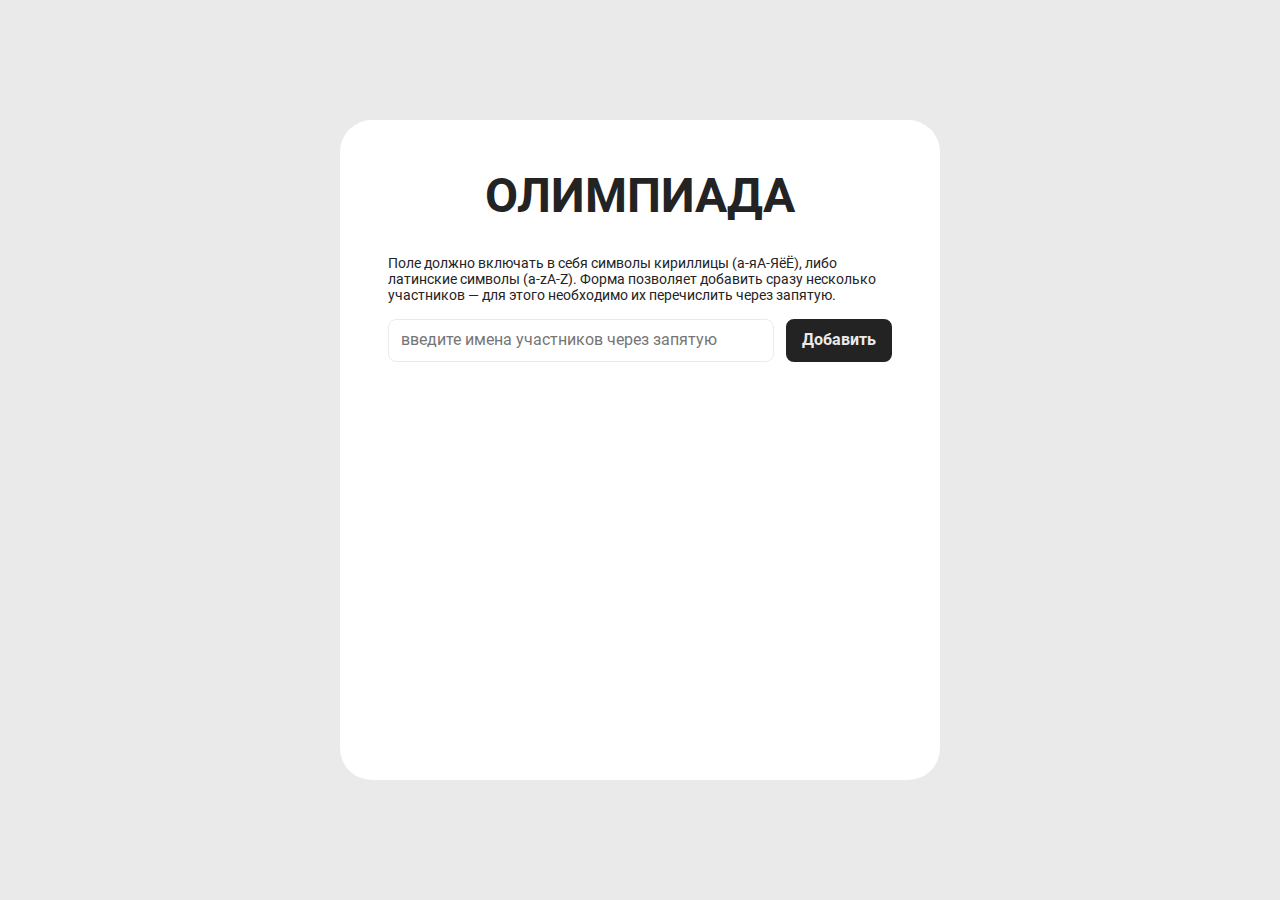
<file: projects/olimpiada/index.html>
<!DOCTYPE html>
<html lang="ru">
<head>
  <meta charset="UTF-8">
  <meta name="author" content="Андрей Шестаков">
  <meta http-equiv="X-UA-Compatible" content="IE=edge">
  <meta name="viewport" content="width=device-width, initial-scale=1.0">
  <link rel="stylesheet" href="./styles/normalize.css">
  <link rel="stylesheet" href="./styles/fonts.css">
  <link rel="stylesheet" href="./styles/colors.css">
  <link rel="stylesheet" href="./styles/main.css">
  <script src="https://code.jquery.com/jquery-3.7.0.min.js"></script>
  <script src="./scripts/debugger.js"></script>
  <script src="./scripts/modal.js"></script>
  <script src="./scripts/form.js"></script>
  <script src="./scripts/main.js"></script>
  <title>Олимпиада</title>
</head>
<body>
  <section id="main-section" class="section">
    <div class="section-wrapper">
      <div class="container container_application">
        <h1 class="section__title">Олимпиада</h1>
        <form class="section__form application-form" action="./core/handler.php" method="POST" data-application-form>
          <p class="application-form__input-description">Поле должно включать в&nbsp;себя символы кириллицы (а-яА-ЯёЁ), либо латинские символы (a-zA-Z). Форма позволяет добавить сразу несколько участников&nbsp;&mdash; для этого необходимо их&nbsp;перечислить через запятую.</p>
          <input name="members" type="text" class="application-form__input application-form__input_text" placeholder="введите имена участников через запятую" pattern="[А-Яа-яЁёa-zA-Z,]{1,}" required>
          <input type="submit" class="application-form__input application-form__input_submit" value="Добавить">
        </form>
        <div class="section__form-result application-table-container"></div>
      </div>
    </div>
  </section>
</body>
</html>
</file>
<file: projects/olimpiada/styles/fonts.css>
@font-face {
    font-family: 'Roboto';
    src: url("../fonts/Roboto-Regular.ttf");
    font-weight: normal;
    font-display: swap;
}
@font-face {
    font-family: 'Roboto';
    src: url("../fonts/Roboto-Bold.ttf");
    font-weight: bold;
    font-display: swap;
}
</file>
<file: projects/olimpiada/styles/colors.css>
:root {
  /* Цвета для главных модальных элементов */
  --modal-wrapper-background-color: rgba(0, 0, 0, 0.4);
  --modal-block-background-color: #FFFFFF;
  --modal-text-font-color: #232323;
  /* Цвета для кнопки модального окна */
  --modal-button-background-color: #232323;
  --modal-button-background-color--hover: #3E3E3E;
  --modal-button-background-color--focus: #EAEAEA;
  --modal-button-background-color--active: #3E3E3E;
  --modal-button-font-color: #EAEAEA;
  --modal-button-font-color--hover: #EAEAEA;
  --modal-button-font-color--focus: #3E3E3E;
  --modal-button-font-color--active: #EAEAEA;
  --modal-button-border-color: #232323;
  --modal-button-border-color--hover: #3E3E3E;
  --modal-button-border-color--focus: #3E3E3E;
  --modal-button-border-color--active: #3E3E3E;
  /* Основные цвета */
  --main-background-color-1: #EAEAEA;
  --main-background-color-2: #FFFFFF;
  --main-font-color: #232323;
  /* Цвета для главной таблицы приложения */
  --table-border-color: #EAEAEA;
  --table-header-border-color: #000000;
  --table-header-background-color: #232323;
  --table-header-color: #EAEAEA;
  /* Цвет для описания поля главной формы */
  --form-input-description-font-color: #232323;
  /* Цвета для кнопки главной формы типа SUBMIT */
  --form-input-submit-background-color: #232323;
  --form-input-submit-background-color--hover: #3E3E3E;
  --form-input-submit-background-color--focus: #EAEAEA;
  --form-input-submit-background-color--active: #3E3E3E;
  --form-input-submit-font-color: #EAEAEA;
  --form-input-submit-font-color--hover: #EAEAEA;
  --form-input-submit-font-color--focus: #3E3E3E;
  --form-input-submit-font-color--active: #EAEAEA;
  --form-input-submit-border-color: #232323;
  --form-input-submit-border-color--hover: #3E3E3E;
  --form-input-submit-border-color--focus: #3E3E3E;
  --form-input-submit-border-color--active: #3E3E3E;
  /* Цвета для поля главной формы типа TEXT */
  --form-input-text-background-color: #FFFFFF;
  --form-input-text-background-color--hover: #EAEAEA;
  --form-input-text-background-color--focus: #EAEAEA;
  --form-input-text-background-color--active: #EAEAEA;
  --form-input-text-font-color: #232323;
  --form-input-text-font-color--hover: #000000;
  --form-input-text-font-color--focus: #000000;
  --form-input-text-font-color--active: #000000;
  --form-input-text-border-color: #EAEAEA;
  --form-input-text-border-color--hover: #EAEAEA;
  --form-input-text-border-color--focus: #EAEAEA;
  --form-input-text-border-color--active: #EAEAEA;
  --form-input-text-outline-color: #FFFFFF;
  --form-input-text-outline-color--hover: #EAEAEA;
  --form-input-text-outline-color--focus: #232323;
  --form-input-text-outline-color--active: #232323;
  --form-input-not-valid-outline-color: #FF0000;
}
</file>
<file: projects/olimpiada/styles/main.css>
html {
  background-color: var(--main-background-color-1);
  font-family: 'Roboto';
  height: 100%;
}
body {
  height: 100%;
}
.section {
  height: 100%;
}
.section-wrapper {
  display: flex;
  flex-direction: column;
  justify-content: center;
  height: 100%;
}
.section__title {
  font-size: 48px;
  color: var(--main-font-color);
  text-align: center;
  text-transform: uppercase;
  margin-top: 0;
  margin-bottom: 32px;
}
@media (max-width: 599px) {
  .section__title {
    font-size: 32px;
  }
}
.container {
  box-sizing: border-box;
  background-color: var(--main-background-color-2);
  border-radius: 32px;
  padding: 48px;
  margin: 120px auto;
  width: 100%;
  max-width: 600px;
  height: 100%;
  max-height: calc(100% - (120px * 2));
}
@media (max-width: 599px) {
  .container {
    border-radius: 0;
    margin: 0;
    max-width: unset;
    max-height: unset;
  }
}
.container_application {
  display: flex;
  flex-direction: column;
}
.application-table-container {
  flex-grow: 1;
  overflow-y: scroll;
}
.application-table-container__table {
  font-size: 16px;
  width: 100%;
}
.section__form {
  display: flex;
  flex-wrap: wrap;
  margin-bottom: 32px;
}
.application-form__input-description {
  font-size: 14px;
  color: var(--form-input-description-font-color);
  margin-top: 0;
  margin-bottom: 16px;
  width: 100%;
}
.application-form__input {
  box-sizing: border-box;
  font-size: 16px;
  border-radius: 8px;
  padding: 8px 12px;
}
.application-form__input_text {
  flex-grow: 1;
  color: var(--form-input-text-font-color);
  border: 1px solid var(--form-input-text-border-color);
  outline-style: solid;
  outline-width: 4px;
  outline-color: var(--form-input-text-outline-color);
  margin-right: 12px;
  transition: background-color .2s, color .2s, border-color .2s, outline-color .2s;
}
@media (max-width: 599px) {
  .application-form__input_text {
    margin-right: 0;
    margin-bottom: 16px;
    width: 100%;
  }
}
.application-form__input_text:hover {
  background-color: var(--form-input-text-background-color--hover);
  color: var(--form-input-text-font-color--hover);
  border-color: var(--form-input-text-border-color--hover);
  outline-color: var(--form-input-text-outline-color--hover);
}
.application-form__input_text:focus {
  background-color: var(--form-input-text-background-color--focus);
  color: var(--form-input-text-font-color--focus);
  border-color: var(--form-input-text-border-color--focus);
  outline-color: var(--form-input-text-outline-color--focus);
}
.application-form__input_text:active {
  background-color: var(--form-input-text-background-color--active);
  color: var(--form-input-text-font-color--active);
  border-color: var(--form-input-text-border-color--active);
  outline-color: var(--form-input-text-outline-color--active);
}
.application-form__input_submit {
  background-color: var(--form-input-submit-background-color);
  font-weight: 700;
  color: var(--form-input-submit-font-color);
  border-style: solid;
  border-width: 4px;
  border-color: var(--form-input-submit-border-color);
  outline: 0;
  transition: background-color .2s, color .2s, border-color .2s;
  cursor: pointer;
}
.application-form__input_submit:hover {
  background-color: var(--form-input-submit-background-color--hover);
  color: var(--form-input-submit-font-color--hover);
  border-color: var(--form-input-submit-border-color--hover);
}
.application-form__input_submit:focus {
  background-color: var(--form-input-submit-background-color--focus);
  color: var(--form-input-submit-font-color--focus);
  border-color: var(--form-input-submit-border-color--focus);
}
.application-form__input_submit:active {
  background-color: var(--form-input-submit-background-color--active);
  color: var(--form-input-submit-font-color--active);
  border-color: var(--form-input-submit-border-color--active);
}
@media (max-width: 599px) {
  .application-form__input_submit {
    width: 100%;
  }
}
.application-form__input_not-valid {
  outline-style: solid;
  outline-width: 4px;
}
.application-form__input_not-valid,
.application-form__input_not-valid:hover,
.application-form__input_not-valid:focus,
.application-form__input_not-valid:active {
  outline-color: var(--form-input-not-valid-outline-color);
}
.application-table__cell_header {
  background-color: var(--table-header-background-color);
  text-align: left;
  color: var(--table-header-color);
}
.application-table-container__table,
.application-table__row,
.application-table__cell {
  border: 1px solid var(--table-border-color);
}
.application-table__row_header {
  position: sticky;
  left: 0;
  top: 0;
}
.application-table__cell {
  padding: 8px 12px;
}
.application-table__cell_header {
  border-color: var(--table-header-border-color);
}
.modal-wrapper {
  position: fixed;
  display: flex;
  background-color: var(--modal-wrapper-background-color);
  align-items: center;
  justify-content: center;
  left: 0;
  top: 0;
  width: 100%;
  height: 100%;
  z-index: 10;
}
.modal {
  display: flex;
  flex-direction: column;
  align-items: center;
  background-color: var(--modal-block-background-color);
  box-sizing: border-box;
  border-radius: 8px;
  padding: 24px;
  max-width: 400px;
  max-height: 1000px;
}
.modal__description {
  font-size: 16px;
  color: var(--modal-text-font-color);
  margin-top: 0;
  margin-bottom: 32px;
  width: 100%;
}
.modal__button-close {
  background-color: var(--form-input-submit-background-color);
  box-sizing: border-box;
  font-size: 16px;
  font-weight: 700;
  color: var(--form-input-submit-font-color);
  border-radius: 8px;
  border-style: solid;
  border-width: 4px;
  border-color: var(--form-input-submit-border-color);
  padding: 8px 12px;
  outline: 0;
  transition: background-color .2s, color .2s, border-color .2s;
  cursor: pointer;
}
.modal__button-close:hover {
  background-color: var(--modal-button-background-color--hover);
  color: var(--modal-button-font-color--hover);
  border-color: var(--modal-button-border-color--hover);
}
.modal__button-close:focus {
  background-color: var(--modal-button-background-color--focus);
  color: var(--modal-button-font-color--focus);
  border-color: var(--modal-button-border-color--focus);
}
.modal__button-close:active {
  background-color: var(--modal-button-background-color--active);
  color: var(--modal-button-font-color--active);
  border-color: var(--modal-button-border-color--active);
}
</file>
